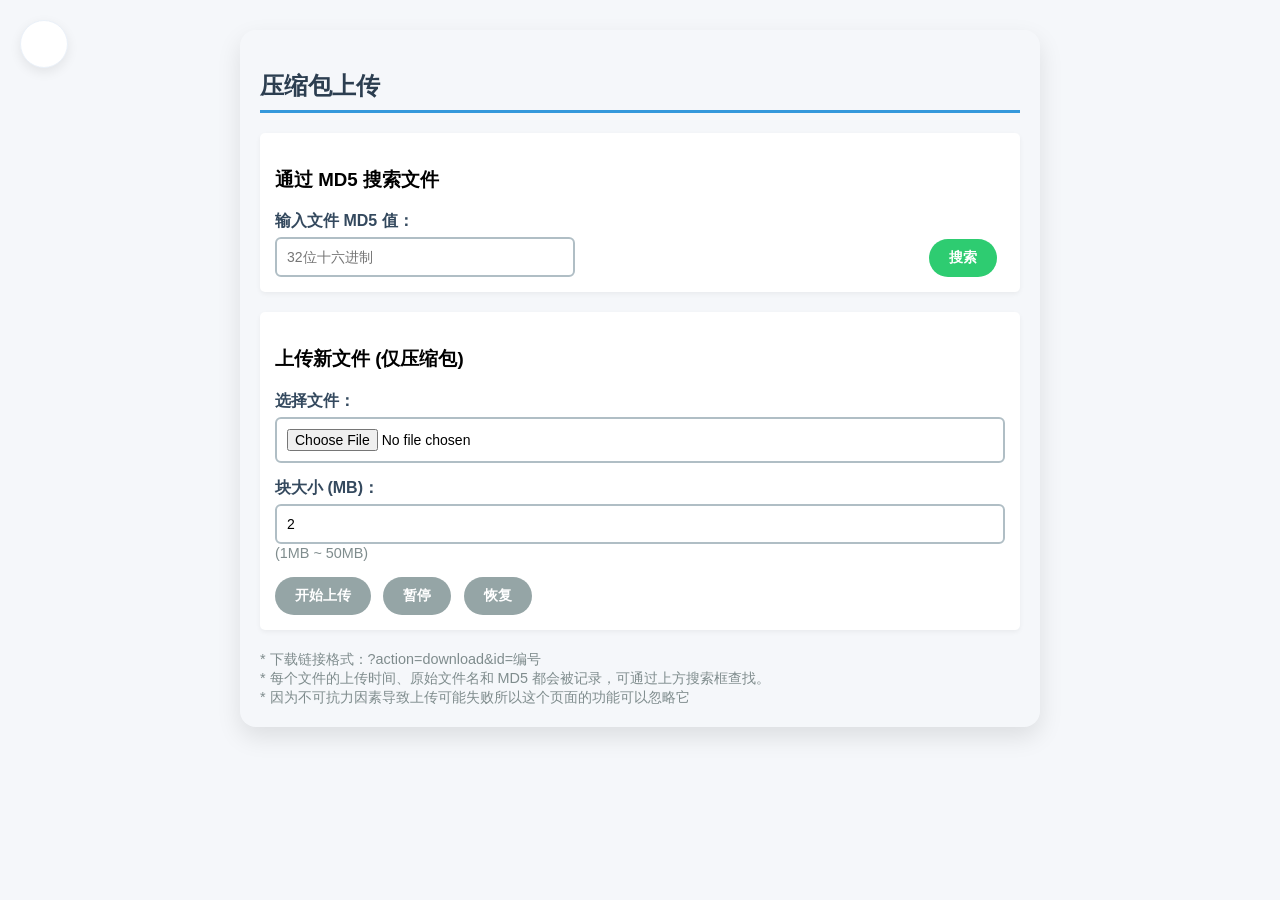
<file: web/upF/index.html>
<!DOCTYPE html>
<html lang="zh">
<head>
    <meta charset="UTF-8">
    <meta name="viewport" content="width=device-width, initial-scale=1.0">
    <title>NTC - upF</title>
    <style>
        * { box-sizing: border-box; }
        body {
            font-family: 'Segoe UI', Arial, sans-serif;
            max-width: 800px;
            margin: 30px auto;
            padding: 20px;
            background: #f5f7fa;
            border-radius: 16px;
            box-shadow: 0 10px 25px rgba(0,0,0,0.1);
        }
        h2 {
            color: #2c3e50;
            border-bottom: 3px solid #3498db;
            padding-bottom: 8px;
        }
        .card {
            background: white;
            padding: 15px;
            border-radius: 5px;
            margin-bottom: 20px;
            box-shadow: 0 2px 5px rgba(0,0,0,0.05);
        }
        .form-group {
            margin-bottom: 15px;
        }
        label {
            display: block;
            font-weight: 600;
            color: #34495e;
            margin-bottom: 5px;
        }
        input[type="file"], input[type="number"], input[type="text"] {
            width: 100%;
            padding: 10px;
            border: 2px solid #b0bec5;
            border-radius: 6px;
            font-size: 14px;
        }
        input[type="text"] {
            max-width: 300px;
        }
        button {
            background: #3498db;
            color: white;
            padding: 10px 20px;
            border: none;
            border-radius: 30px;
            font-size: 14px;
            font-weight: bold;
            cursor: pointer;
            margin-right: 8px;
            transition: background 0.2s;
        }
        button:disabled {
            background: #95a5a6;
            cursor: not-allowed;
        }
        button.secondary {
            background: #2ecc71;
        }
        button.secondary:hover { background: #27ae60; }
        .progress-container {
            margin: 20px 0;
            background: #ecf0f1;
            border-radius: 30px;
            height: 25px;
            overflow: hidden;
        }
        .progress-bar {
            height: 100%;
            background: #3498db;
            width: 0%;
            transition: width 0.2s;
        }
        .progress-text {
            text-align: center;
            font-size: 14px;
            color: #2c3e50;
        }
        .alert {
            padding: 12px 15px;
            border-radius: 8px;
            margin: 15px 0;
        }
        .alert.info { background: #d1ecf1; color: #0c5460; border-left: 5px solid #17a2b8; }
        .alert.success { background: #d4edda; color: #155724; border-left: 5px solid #28a745; }
        .alert.error { background: #f8d7da; color: #721c24; border-left: 5px solid #dc3545; }
        .file-info {
            background: #ecf0f1;
            padding: 15px;
            border-radius: 8px;
            margin: 15px 0;
            white-space: pre-line;
        }
        .download-link {
            background: #e8f5e9;
            padding: 15px;
            border-radius: 8px;
            border-left: 5px solid #2ecc71;
            word-break: break-all;
        }
        .search-result {
            margin-top: 15px;
            border-top: 1px solid #ddd;
            padding-top: 15px;
        }
        .result-item {
            background: #f8f9fa;
            padding: 10px 15px;
            border-radius: 6px;
            margin-bottom: 8px;
            border-left: 3px solid #3498db;
        }
        .result-item a {
            color: #2980b9;
            text-decoration: none;
            font-weight: 500;
        }
        .result-item a:hover { text-decoration: underline; }
        .small-note {
            color: #7f8c8d;
            font-size: 0.9em;
            margin-top: 15px;
        }
        .back-btn {
            position: fixed;
            top: 20px;
            left: 20px;
            background: white;
            border: 1px solid #eaf0f8;
            border-radius: 50%;
            width: 48px;
            height: 48px;
            display: flex;
            align-items: center;
            justify-content: center;
            box-shadow: 0 4px 12px rgba(0,0,0,0.08);
            cursor: pointer;
            color: #2563eb;
            font-size: 1.2rem;
            z-index: 100;
        }
    </style>
</head>
<body>
<a class="back-btn" href="/index.html"><i class="fa-solid fa-arrow-left"></i></a>
    <h2>压缩包上传</h2>
    <!-- 搜索区域 -->
    <div class="card">
        <h3>通过 MD5 搜索文件</h3>
        <form method="post" action="" onsubmit="searchMD5(event)">
            <div style="display: flex; gap: 10px; align-items: flex-end;">
                <div style="flex:1;">
                    <label for="md5_input">输入文件 MD5 值：</label>
                    <input type="text" id="md5_input" name="md5" placeholder="32位十六进制" pattern="[a-fA-F0-9]{32}" title="请输入32位十六进制MD5">
                </div>
                <button type="submit" class="secondary">搜索</button>
            </div>
        </form>
        <div id="searchResults" class="search-result" style="display: none;"></div>
    </div>
    <!-- 上传区域 -->
    <div class="card">
        <h3>上传新文件 (仅压缩包)</h3>
        <div class="form-group">
            <label for="fileInput">选择文件：</label>
            <input type="file" id="fileInput" accept=".zip,.rar,.7z,.tar,.gz,.bz2,.xz,.tgz">
        </div>
        <div class="form-group">
            <label for="chunkSize">块大小 (MB)：</label>
            <input type="number" id="chunkSize" min="1" max="50" value="2" step="0.1">
            <span class="small-note">(1MB ~ 50MB)</span>
        </div>
        <div>
            <button id="uploadBtn" disabled>开始上传</button>
            <button id="pauseBtn" disabled>暂停</button>
            <button id="resumeBtn" disabled>恢复</button>
        </div>
        <div class="progress-container" id="progressContainer" style="display: none;">
            <div class="progress-bar" id="progressBar"></div>
        </div>
        <div class="progress-text" id="progressText"></div>
        <div id="messageArea" class="alert" style="display: none;"></div>
        <div class="file-info" id="fileInfo" style="display: none;"></div>
        <div id="downloadArea" class="download-link" style="display: none;"></div>
    </div>
    <div class="small-note">
        * 下载链接格式：?action=download&id=编号<br>
        * 每个文件的上传时间、原始文件名和 MD5 都会被记录，可通过上方搜索框查找。<br>
        * 因为不可抗力因素导致上传可能失败所以这个页面的功能可以忽略它
    </div>
    <script>
        // 上传逻辑
        (function() {
            const fileInput = document.getElementById('fileInput');
            const chunkSizeInput = document.getElementById('chunkSize');
            const uploadBtn = document.getElementById('uploadBtn');
            const pauseBtn = document.getElementById('pauseBtn');
            const resumeBtn = document.getElementById('resumeBtn');
            const progressContainer = document.getElementById('progressContainer');
            const progressBar = document.getElementById('progressBar');
            const progressText = document.getElementById('progressText');
            const messageArea = document.getElementById('messageArea');
            const fileInfoDiv = document.getElementById('fileInfo');
            const downloadArea = document.getElementById('downloadArea');
            let file = null;
            let fileId = '';
            let totalChunks = 0;
            let chunkSize = 2 * 1024 * 1024;
            let uploadedChunks = [];
            let paused = false;
            let uploadActive = false;
            let abortController = null;

            function showMessage(msg, type = 'info') {
                messageArea.style.display = 'block';
                messageArea.className = `alert ${type}`;
                messageArea.innerText = msg;
            }

            function clearMessage() { messageArea.style.display = 'none'; }

            function updateProgress() {
                if (totalChunks === 0) return;
                let percent = (uploadedChunks.length / totalChunks * 100).toFixed(2);
                progressBar.style.width = percent + '%';
                progressText.innerText = `已上传 ${uploadedChunks.length} / ${totalChunks} 块 (${percent}%)`;
            }

            function generateFileId(file) {
                return `${file.name}_${file.size}_${file.lastModified}`.replace(/[^a-zA-Z0-9_-]/g, '_');
            }

            async function checkUploadedChunks(fileId) {
                try {
                    const r = await fetch(`/api/upload/check?fileId=${encodeURIComponent(fileId)}`);
                    const d = await r.json();
                    return d.success ? d.data : [];
                } catch (e) { return []; }
            }

            async function uploadChunk(fileId, chunkIndex, totalChunks, fileName, fileSize, chunkBlob, chunkSizeBytes) {
                const formData = new FormData();
                formData.append('fileId', fileId);
                formData.append('chunkIndex', chunkIndex);
                formData.append('totalChunks', totalChunks);
                formData.append('fileName', fileName);
                formData.append('fileSize', fileSize);
                formData.append('chunkSize', chunkSizeBytes);
                formData.append('chunkFile', chunkBlob, `chunk_${chunkIndex}`);

                const response = await fetch('/api/upload/chunk', {
                    method: 'POST',
                    body: formData,
                    signal: abortController ? abortController.signal : undefined
                });

                const data = await response.json();
                if (!data.success) {
                    throw new Error(data.msg || '上传失败');
                }
                return data;
            }

            async function mergeFile(fileId, fileName, totalChunks) {
                const formData = new FormData();
                formData.append('fileId', fileId);
                formData.append('fileName', fileName);
                formData.append('totalChunks', totalChunks);

                const r = await fetch('/api/upload/merge', { method: 'POST', body: formData });
                const data = await r.json();
                if (!data.success) {
                    throw new Error(data.msg || '合并失败');
                }
                return data;
            }

            async function startUpload(resume = false) {
                if (!file) { showMessage('请选择文件', 'error'); return; }
                let chunkSizeMB = parseFloat(chunkSizeInput.value);
                if (isNaN(chunkSizeMB) || chunkSizeMB < 1 || chunkSizeMB > 50) {
                    showMessage('块大小必须在1~50MB', 'error'); return;
                }
                chunkSize = Math.floor(chunkSizeMB * 1024 * 1024);
                fileId = generateFileId(file);
                totalChunks = Math.ceil(file.size / chunkSize);
                const fileName = file.name;
                const fileSize = file.size;

                showMessage('检查已上传块...', 'info');
                const serverChunks = await checkUploadedChunks(fileId);
                uploadedChunks = serverChunks.slice().sort((a,b)=>a-b);
                updateProgress();

                if (uploadedChunks.length === totalChunks) {
                    showMessage('所有块已存在，正在合并...', 'info');
                    try {
                        const result = await mergeFile(fileId, fileName, totalChunks);
                        showMessage('上传成功！', 'success');
                        fileInfoDiv.style.display = 'block';
                        fileInfoDiv.innerText = `原始文件名：${fileName}\n大小：${(fileSize/1024/1024).toFixed(2)} MB\nMD5：${result.data.md5}\n编号：${result.data.fileId}`;
                        downloadArea.style.display = 'block';
                        downloadArea.innerHTML = `下载链接：<a href="/api/upload/download?id=${result.data.fileId}" target="_blank">/api/upload/download?id=${result.data.fileId}</a> (右键另存)`;
                        resetUploadState();
                    } catch (e) { showMessage('合并失败：' + e.message, 'error'); }
                    return;
                }

                const missingChunks = [];
                for (let i = 0; i < totalChunks; i++) if (!uploadedChunks.includes(i)) missingChunks.push(i);

                uploadActive = true; paused = false;
                uploadBtn.disabled = true; pauseBtn.disabled = false; resumeBtn.disabled = true;
                progressContainer.style.display = 'block'; clearMessage();

                for (let idx of missingChunks) {
                    if (paused || !uploadActive) break;
                    const start = idx * chunkSize;
                    const end = Math.min(start + chunkSize, file.size);
                    const chunkBlob = file.slice(start, end);

                    try {
                        abortController = new AbortController();
                        await uploadChunk(fileId, idx, totalChunks, fileName, fileSize, chunkBlob, chunkSize);
                        if (!uploadedChunks.includes(idx)) {
                            uploadedChunks.push(idx);
                            uploadedChunks.sort((a,b)=>a-b);
                        }
                        updateProgress();
                    } catch (e) {
                        if (e.name === 'AbortError') showMessage('上传已暂停', 'info');
                        else showMessage(`块 ${idx} 失败：${e.message}`, 'error');
                        paused = true; uploadActive = false;
                        pauseBtn.disabled = true; resumeBtn.disabled = false; uploadBtn.disabled = false;
                        return;
                    }
                }

                if (!paused && uploadActive && uploadedChunks.length === totalChunks) {
                    showMessage('所有块上传完成，合并中...', 'info');
                    try {
                        const result = await mergeFile(fileId, fileName, totalChunks);
                        showMessage('上传成功！', 'success');
                        fileInfoDiv.style.display = 'block';
                        fileInfoDiv.innerText = `原始文件名：${fileName}\n大小：${(fileSize/1024/1024).toFixed(2)} MB\nMD5：${result.data.md5}\n编号：${result.data.fileId}`;
                        downloadArea.style.display = 'block';
                        downloadArea.innerHTML = `下载链接：<a href="/api/upload/download?id=${result.data.fileId}" target="_blank">/api/upload/download?id=${result.data.fileId}</a> (右键另存)`;
                        resetUploadState();
                    } catch (e) { showMessage('合并失败：' + e.message, 'error'); }
                } else if (!paused && uploadActive && uploadedChunks.length < totalChunks) {
                    showMessage('上传未完成，可稍后恢复', 'warning');
                }

                if (paused) {
                    pauseBtn.disabled = true; resumeBtn.disabled = false; uploadBtn.disabled = false;
                } else resetUploadState();
            }

            function resetUploadState() {
                uploadActive = false; paused = false;
                uploadBtn.disabled = true; pauseBtn.disabled = true; resumeBtn.disabled = true;
            }

            function pauseUpload() {
                if (uploadActive) {
                    paused = true; uploadActive = false;
                    if (abortController) abortController.abort();
                    pauseBtn.disabled = true; resumeBtn.disabled = false; uploadBtn.disabled = false;
                    showMessage('上传已暂停', 'info');
                }
            }

            function resumeUpload() {
                if (!file) return;
                paused = false; uploadActive = true;
                pauseBtn.disabled = false; resumeBtn.disabled = true; uploadBtn.disabled = true;
                clearMessage();
                startUpload(true);
            }

            fileInput.addEventListener('change', function(e) {
                const f = e.target.files[0];
                if (!f) { uploadBtn.disabled = true; return; }
                const ext = f.name.split('.').pop().toLowerCase();
                if (!['zip','rar','7z','tar','gz','bz2','xz','tgz'].includes(ext)) {
                    showMessage('不支持的文件类型', 'error');
                    fileInput.value = ''; uploadBtn.disabled = true; return;
                }
                if (f.size > 500 * 1024 * 1024) {
                    showMessage('文件超过500MB', 'error');
                    fileInput.value = ''; uploadBtn.disabled = true; return;
                }
                file = f;
                uploadBtn.disabled = false;
                clearMessage();
                downloadArea.style.display = 'none';
                fileInfoDiv.style.display = 'block';
                fileInfoDiv.innerText = `文件名：${f.name}\n大小：${(f.size/1024/1024).toFixed(2)} MB`;
            });

            uploadBtn.addEventListener('click', () => startUpload(false));
            pauseBtn.addEventListener('click', pauseUpload);
            resumeBtn.addEventListener('click', resumeUpload);

            window.addEventListener('beforeunload', function(e) {
                if (uploadActive) { e.preventDefault(); e.returnValue = '上传未完成，确定离开？'; }
            });
        })();

        // 搜索功能
        async function searchMD5(event) {
            event.preventDefault();
            const input = document.getElementById('md5_input');
            const md5 = input.value.trim().toLowerCase();
            if (!/^[a-f0-9]{32}$/.test(md5)) {
                alert('请输入正确的32位MD5值');
                return;
            }

            const resultsDiv = document.getElementById('searchResults');
            resultsDiv.style.display = 'block';
            resultsDiv.innerHTML = '<p>搜索中...</p>';

            try {
                const response = await fetch(`/api/upload/search?md5=${md5}`);
                const data = await response.json();
                if (!data.success || data.data.length === 0) {
                    resultsDiv.innerHTML = '<p class="alert info">未找到匹配的文件</p>';
                } else {
                    let html = '<h4>找到以下文件：</h4>';
                    data.data.forEach(item => {
                        html += `<div class="result-item">
                            <strong>${item.original}</strong> (${(item.size/1024/1024).toFixed(2)} MB)<br>
                            上传时间：${new Date(item.time * 1000).toLocaleString()}<br>
                            下载：<a href="/api/upload/download?id=${item.id}" target="_blank">/api/upload/download?id=${item.id}</a>
                        </div>`;
                    });
                    resultsDiv.innerHTML = html;
                }
            } catch (e) {
                resultsDiv.innerHTML = '<p class="alert error">搜索失败</p>';
            }
        }
    </script>
</body>
</html>
</file>
